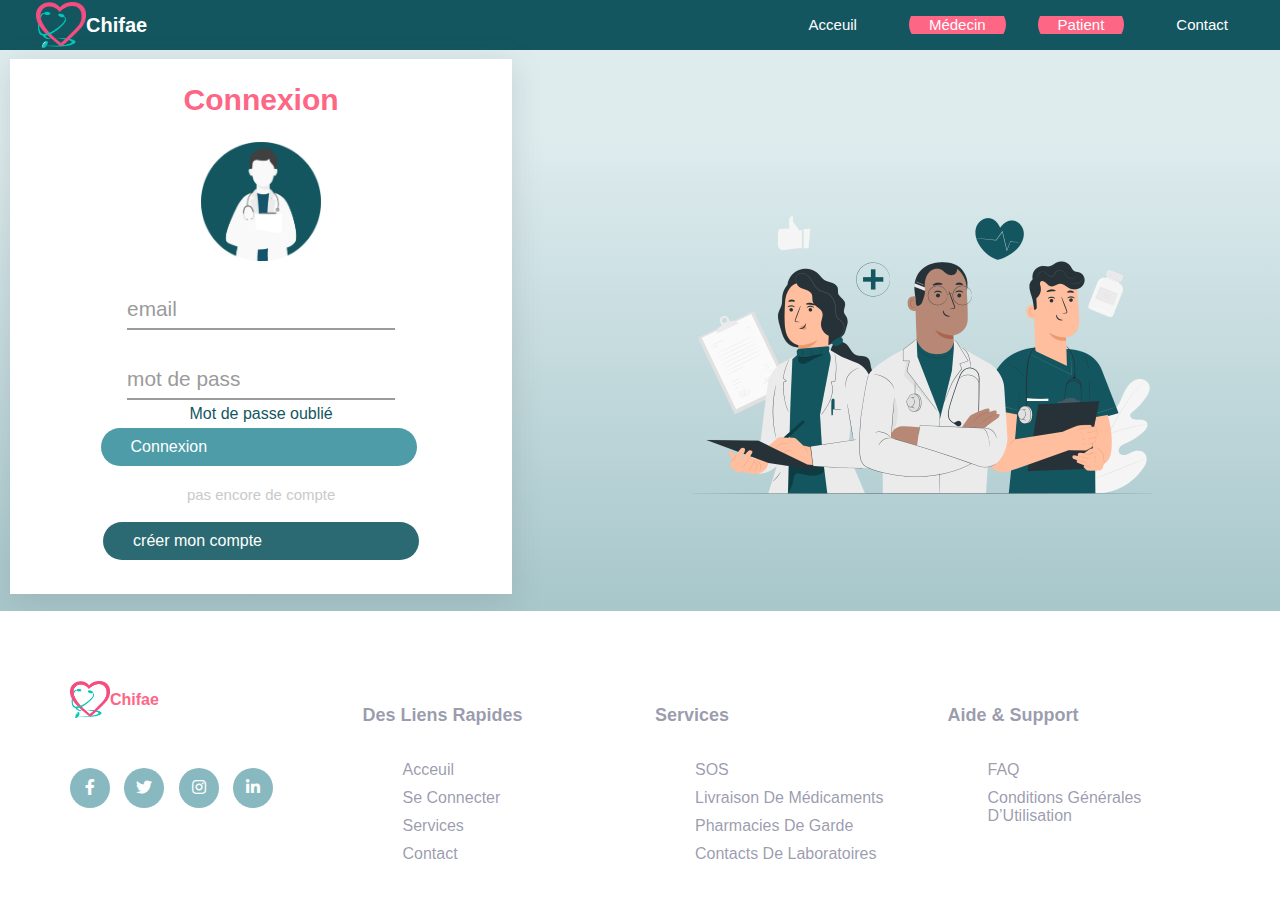
<file: connexionDoc/index.html>
<!DOCTYPE html>
<html lang="en">
<head>
    <meta charset="UTF-8">
    <meta http-equiv="X-UA-Compatible" content="IE=edge">
    <meta name="viewport" content="width=device-width, initial-scale=1.0">
    <link rel="stylesheet" href="./style.css">
    <link rel="stylesheet" type="text/css" href="https://cdnjs.cloudflare.com/ajax/libs/font-awesome/5.15.1/css/all.min.css">

    <title>Log in | Chifae </title>
</head>
<body>
    <div class="container">
        <section class="top-nav"><!--nav bar-->
            <div class="navLogo">
                <img class="logo" src="./images/Layer 1.png" alt="#">
                <span class="chifaeNav">Chifae</span>
            </div>
            <input id="menu-toggle" type="checkbox" />
            <label class='menu-button-container' for="menu-toggle">
            <div class='menu-button'></div>
            </label>
            <ul class="menu">
                <li>
                    <a  class="nav-links" href="#">Acceuil</a>
                </li>
                <li>
                    <a  class="nav-links pink" href="#">Médecin</a>
                </li>
                <li>
                    <a class="nav-links pink" href="#">Patient</a>
                </li>
                <li>
                    <a class="nav-links" href="#">Contact</a>
                </li>
            </ul>
        </section> <!--nav bar end-->

        <main>
      
            <div class="left">
                <div class="wrapCnx">
                    <h1 class="cnx">Connexion</h1>
                    <img src="./images/f.png" alt="">
                    <form action="#">
                        <div class="form_grp">
                           <input class="form_input" type="email" placeholder="email" >
                           <!-- <label class="form_label">email</label> -->
                        </div>
                    </form>
                    <form action="#">
                        <div class="form_grp">
                           <input class="form_input" type="password" placeholder="mot de pass" >
                           <!-- <label class="form_label">mot de pass</label> -->
                        </div>
                    </form>
                    <a class="btnPass" href="#">Mot de passe oublié</a>
                    
                    <a class="btn btnCnx" href="#">Connexion</a>
                    <p class="signIn">pas encore de compte</p>
                    <a class="btn btnSign" href="../medecinInscription/signUp.html">créer mon compte</a>
                </div>
            </div>
            <div class="right">
                <img src="./images/Doctors-pana.png" alt="#">
            </div>
    
    
    
           </main>
           <footer class="footer">
            <div class="content">
                <div class="row">
                 <div class="footer-col">
                    <div class="logoChifae">
                        <img class="logo" src="./images/Layer 1.png" alt="#">
                        <span class="chifae">Chifae</span>
                    </div>
                     <div class="social-links">
                         <a href="#"><i class="fab fa-facebook-f"></i></a>
                         <a href="#"><i class="fab fa-twitter"></i></a>
                         <a href="#"><i class="fab fa-instagram"></i></a>
                         <a href="#"><i class="fab fa-linkedin-in"></i></a>
                     </div>
                 </div>
                    <div class="footer-col">
                        <h4>des liens rapides</h4>
                        <ul>
                            <li><a href="#">Acceuil </a></li>
                            <li><a href="#">Se connecter</a></li>
                            <li><a href="#">services</a></li>
                            <li><a href="#">contact</a></li>
                        </ul>
                    </div>
                    <div class="footer-col">
                        <h4>Services</h4>
                        <ul>
                            <li><a href="#">SOS</a></li>
                            <li><a href="#">livraison de médicaments</a></li>
                            <li><a href="#">Pharmacies de garde</a></li>
                            <li><a href="#">Contacts de Laboratoires</a></li>
                            
                        </ul>
                    </div>
                    <div class="footer-col">
                        <h4>Aide &amp; Support</h4>
                        <ul>
                            <li><a href="#">FAQ</a></li>
                            <li><a href="#">Conditions Générales d’Utilisation </a></li>
                            
                        </ul>
                    </div>
                    
                </div>
            </div>
       </footer>
    </div>
</body>
</html>
</file>
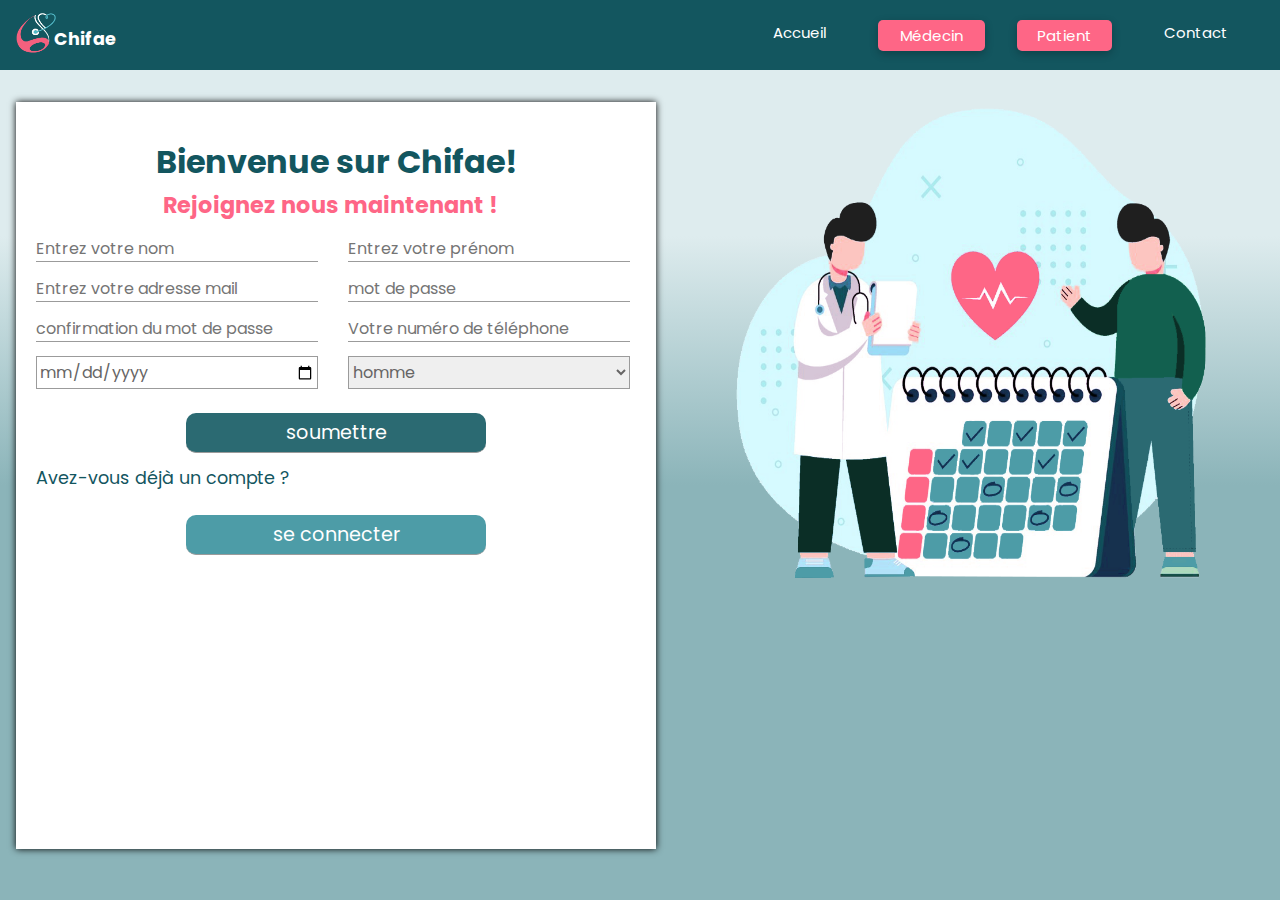
<file: inscriptionPatient/index.html>
<!DOCTYPE html>
<html lang="en">

<head>
    <meta charset="UTF-8">
    <meta http-equiv="X-UA-Compatible" content="IE=edge">
    <meta name="viewport" content="width=device-width, initial-scale=1.0">
    <link rel="stylesheet" href="./style.css">
    <link
        href="https://fonts.googleapis.com/css2?family=Abel&family=Anton&family=Josefin+Sans:wght@100&family=Lexend+Deca:wght@100&family=Livvic:wght@100&family=Poppins:wght@300;400;500;600;700;800&display=swap"
        rel="stylesheet">
    <link rel="stylesheet" href="https://fonts.googleapis.com/icon?family=Material+Icons">
    <link rel="stylesheet"
        href="https://fonts.googleapis.com/css2?family=Material+Symbols+Outlined:opsz,wght,FILL,GRAD@20..48,100..700,0..1,-50..200" />
    <link rel="stylesheet" href="https://cdnjs.cloudflare.com/ajax/libs/font-awesome/6.1.1/css/all.min.css"
        integrity="sha512-KfkfwYDsLkIlwQp6LFnl8zNdLGxu9YAA1QvwINks4PhcElQSvqcyVLLD9aMhXd13uQjoXtEKNosOWaZqXgel0g=="
        crossorigin="anonymous" referrerpolicy="no-referrer" />
    <title>Inscription | Chifae</title>
</head>

<body>
    <div class="container">

        <div class="navbar">
            <meta name="viewport" content="width=device-width, initial-scale=1">
            <section class="top-nav">
                <!--nav bar-->
                <div class="logo-left">
                    <img class="logo" src="./images/logo.png" alt="#">
                    <h4 class="title-nav">Chifae</h4>
                </div>
                <input id="menu-toggle" type="checkbox" />
                <label class='menu-button-container' for="menu-toggle">
                    <div class='menu-button'></div>
                </label>
                <ul class="menu">
                    <li>
                        <a class="nav-links" href="#">Accueil</a>
                    </li>
                    <li class="medecin">
                        <a class="nav-links " href="#">Médecin</a>
                    </li>
                    <li class="patient">
                        <a class="nav-links " href="#">Patient</a>
                    </li>
                    <li>
                        <a class="nav-links" href="#">Contact</a>
                    </li>
                </ul>
            </section>
            <!--nav bar end-->
        </div>
        <main>
            <div class="boite-insc">
                <h3>Bienvenue sur Chifae!</h3>
                <h4>Rejoignez nous maintenant !</h4>
                <div class="boite-entier">
                    
                        <input type="text" placeholder="Entrez votre nom">
                        <input type="text" placeholder="Entrez votre prénom">
                        <input type="email" placeholder="Entrez votre adresse mail">
                        <input type="password" name="password" id="psw" placeholder="mot de passe">
                   
                        <input type="password" name="password2" id="psw2"
                            placeholder="confirmation du mot de passe">
                        <input type="tel" placeholder="Votre numéro de téléphone">
                    
                    
                        <input type="date">
                        <select name="gender" id="genre">
                            <option value="homme">homme</option>
                            <option value="femme">femme</option>
                        </select>
                   
                    <input type="submit" value="soumettre" class="inscrire">
                    <div class="qst">Avez-vous déjà un compte ?</div>
                    <input type="submit" value="se connecter" class="se-connecter">
                </div>
            </div>
            <div class="imgP"><img src="images/trtrt.png" alt="patientImg" class="img"></div>
        </main>
    </div>





</body>

</html>
</file>
<file: connexionDoc/style.css>
@import url(https://fonts.googleapis.com/css?family=Raleway);
:root{
    --color-green:#13565f;
    --color-black:#262626;
    --color-background:#f3f8fe;
    --shadow:rgba(100,100,111,0.2) 0px 7px 29px 0px;
    --text-color: #707070;
    --color-pink:#fe6686;
    --color-green2: #2b6a72;
  --color-green3: #4d9ca7;
}



h2 {
  vertical-align: center;
  text-align: center;
}

html, body {
  margin: 0;
  
  height: 100%;
  background: rgb(2,0,36);
  background: linear-gradient(0deg,  rgb(139, 180, 185) 15%, rgb(97, 143, 149) 85%);
}

* {
  font-family: "poppins",sans-serif;
  box-sizing: border-box;
  border: none;
}
li{
    list-style: none;
}
a{
    text-decoration: none;
}

/* the grid layout */
.container {
    width: 100% !important;
    display: grid;
    height: 100%;
    grid-template-rows: 100px 1.4fr 1fr;
    grid-template-areas: 
      "nav "
      "main "
      "footer ";
      overflow-x: hidden;
      background: linear-gradient(0deg, rgb(139, 180, 185) 5%, rgba(222, 236, 238, 1) 85%);
      
     
  }
  
  section.top-nav {
    width: 100%;
    grid-area: nav;
  }
  
  main {
    grid-area: main;
    
  }
  
  footer {
    /* background:  rgb(171, 165, 165); */
    grid-area: footer;
  }
  
  











/* nav bar  */
.top-nav {
    display: flex;
    flex-direction: row;
    align-items: center;
    justify-content: space-between;
    background-color: var(--color-green);
    /* W3C, IE 10+/ Edge, Firefox 16+, Chrome 26+, Opera 12+, Safari 7+ */
    color: var(--color-green);
    height: 50px;
    padding: 1em;
    grid-area: navbar;
    width: 100%;
  }
  
  .top-nav .logo{
      width: 50px;
  }
  .top-nav .navLogo{
     display: flex;
     align-items: center;
     margin-left: 20px;
  }
  .top-nav .navLogo .chifaeNav{
    font-weight: 700;
    color: white;
    font-size: 20px;
  }
  .top-nav .menu .nav-links{
      color: white;
      font-size: 15px;
      
      padding: 10px 20px;
      border-radius: 30px;
      font-weight: 400;
  }
  .top-nav .menu .nav-links:hover{
     
      
  }
  .menu {
    display: flex;
    flex-direction: row;
    list-style-type: none;
    margin: 0 ;
    padding: 0;
  }
  
  .menu > li {
    margin: 0 1rem;
    overflow: hidden;
  }
  
  .menu-button-container {
    display: none;
    height: 100%;
    width: 30px;
    cursor: pointer;
    flex-direction: column;
    justify-content: center;
    align-items: center;
  }
  
  #menu-toggle {
    display: none;
  }
  
  .menu-button,
  .menu-button::before,
  .menu-button::after {
    display: block;
    background-color: black;
    position: absolute;
    height: 2px;
    width: 25px;
    transition: transform 900ms cubic-bezier(0.23, 1, 0.32, 1);
    border-radius: 2px;
  }
  
  .menu-button::before {
    content: '';
    margin-top: -8px;
  }
  
  .menu-button::after {
    content: '';
    margin-top: 8px;
  }
  
  #menu-toggle:checked + .menu-button-container .menu-button::before {
    margin-top: 0px;
    transform: rotate(405deg);
  }
  
  #menu-toggle:checked + .menu-button-container .menu-button {
    background: rgba(255, 255, 255, 0);
  }
  
  #menu-toggle:checked + .menu-button-container .menu-button::after {
    margin-top: 0px;
    transform: rotate(-405deg);
  }
  .pink{
    padding: 37px 20px;
     background-color: var(--color-pink);
  }


/* nav bar end */



/*==============MAIN SECTION============================================= */

a{
    color: black;
  }
  main{
    display: grid;
    grid-template-columns: 1fr 1.5fr;
    grid-template-areas: 
    "left right";
    background-color:linear-gradient(0deg,  rgb(10, 21, 23) 5%, rgb(122, 145, 148) 85%);;
    
  }
  main .left{
    box-shadow: rgba(100, 100, 111, 0.2) 0px 7px 29px 0px;
    background-color: white;
    height: 535px !important;
    margin-left: 2%;
    margin-top: -8%;
    margin-bottom: 3%;
  }
  main .left .wrapCnx{
    display: flex;
    flex-direction: column;
    gap: .3rem;
    align-items: center;
    justify-content: center;
    height: 100%;
    margin:0px auto;
    width: 70%;
  }
  main .left img{
    width: 120px;
    position: relative;
  }
  main .left .wrapCnx h1.cnx{
      font-size: 30px;
      color: var(--color-pink);
      margin-top: 40px;
  }
  main .left .wrapCnx .signIn{
     font-size: 15px;
     color: rgb(203, 201, 201);
     margin-left: 0%;
  }
  
  main .right{
   background-color:linear-gradient(0deg,  rgb(139, 180, 185) 5%, rgba(222,236,238,1) 85%);
  }
  main .right img{
    margin-left: 20%;
  }
  
  /* input */
  .form_grp{
    position: relative;
    width: 100%;
    padding: 15px 0 0;
    margin-top: 10px;
  }
  .form_input{
    width: 100%;
    border: 0;
    border-bottom: 2px solid #9b9b9b;
    outline: 0;
    font-size: 1.3rem;
    padding: 7px 0;
    background: transparent;
    transition: border-color 0.2s;
  }
  .form_input::placeholder{
    color: #9b9b9b;
  }
  /* .form_label{
    position: absolute;
    top: 0;
    display: block;
    transition: 0.2s;
    font-size: 1.2rem;
    color: #9b9b9b; 
  } */
  .form_input:placeholder-shown ~ .form_label{
    font-size: 1.3rem;
    cursor: text;
    top: 20px;
  }
  .form_input:focus{
    padding-bottom: 3px;
    font-weight: 700;
    border-width: 3px;
    border-color: var(--color-green3);
  }
  .form_input:focus ~ .form_label{
    position: absolute;
    top: 0;
    display: block;
    transition: 700ms;
    font-size: 1rem;
    font-weight: 700;
    color: #4d9ca7;
  }
  input:focus::placeholder {
    color: transparent;
  }
  /* input end */
  
  
  .btnPass{
    color: var(--color-green);
    margin-left: 0% !important;
  }
  
  .btn{
    
    width: 90%;
    padding: 10px 30px;
    border-radius: 20px;
    color: white;
  }
  .btnCnx{
    background-color: var(--color-green3);
    margin-left: -5px;
  }
  .btnSign{
    background-color: var(--color-green2);
    margin-bottom: 50px;
  }
 input{
    border-top-style: hidden;
    border-right-style: hidden;
    border-left-style: hidden;
 }
  /* MAIN SECTION END */
  
  /* FOOTER */

  .footer .content{
	max-width: 1170px;
	margin:auto;
}
.row{
	display: flex;
	flex-wrap: wrap;
}
ul{
	list-style: none;
}



.footer{
	background-color: white;
    padding: 70px 0;
    height: 300px ;
    margin-top: -5px;
    width: 100% !important;
}
.footer-col{
   width: 25%;
   padding: 0 15px;
}
.footer-col h4{
	font-size: 18px;
	color: rgba(88, 89, 120, 0.6);
	text-transform: capitalize;
	margin-bottom: 35px;
	font-weight: 700;
	position: relative;
}
/* .footer-col h4::before{
	content: '';
	position: absolute;
	left:0;
	bottom: -10px;
	background-color: #e91e63;
	height: 2px;
	box-sizing: border-box;
	width: 50px;
} */
.footer-col h4:hover{
  color: #037ef3;
}
.footer-col ul li:not(:last-child){
	margin-bottom: 10px;
}
.footer-col ul li a{
	font-size: 16px;
	text-transform: capitalize;
	color: rgba(88, 89, 120, 0.6);
	text-decoration: none;
	font-weight: 300;

	transition: all 0.3s ease;
}
.footer-col ul li a:hover{
	color: #037ef3;
	padding-left: 8px;
}
.footer-col .social-links a{
	display: inline-block;
	height: 40px;
	width: 40px;
	background-color: #88b8c0;
	margin:0 10px 10px 0;
	text-align: center;
	line-height: 40px;
	border-radius: 50%;
	color: white;
	transition: all 0.3s ease;
}
.footer .footer-col .logo{
  width: 40px;
}
.footer .footer-col .chifae{
  color: var(--color-pink);
  font-weight: 700;
}
.footer .footer-col .logoChifae{
  display: flex;
  align-items: center;
  margin-bottom: 50px;
}
/* .footer-col .social-links a:hover{
	color: var(--color-pink);
	background-color: #ffffff;
} */
/* footer end */































@media only screen and (min-width: 965px) and (max-width: 1160px){
  footer.footer{
    width: 100% !important;
    margin-right: -10% !important;
  }
  main .left{
    margin-right:3% !important ;
    margin-top: 1% !important;
  }
} 







  
  @media (max-width: 900px) {
    .menu-button-container {
      display: flex;
      position: relative;
    }
    .menu {
      position: absolute;
      top: 0;
      margin-top: 50px;
      left: 0;
      flex-direction: column;
      width: 841px;
      justify-content: center;
      align-items: center;
      width: 100%;
      z-index: 10;
      
    }
    main .left{
      margin-right: 3% !important;
      margin-left: 3% !important;
      margin-top: 2% !important;
    }
    
    label.menu .menu-button-container{
        margin-right: 500px;
        position: absolute;
        right: 150px;
    }
    #menu-toggle ~ .menu li {
      height: 0;
      margin: 0;
      padding: 0;
      border: 0;
      transition: height 400ms cubic-bezier(0.23, 1, 0.32, 1);
    }
    #menu-toggle:checked ~ .menu li {
      border: 1px solid #333;
      height: 2.5em;
      padding: 0.5em;
      transition: height 400ms cubic-bezier(0.23, 1, 0.32, 1);
      
    }
    .menu > li {
      display: flex;
      justify-content: center;
      margin: 0;
      padding: 0.5em 0;
      width: 100%;
      color: white;
      background-color: #222;
    }
    .menu > li:not(:last-child) {
      border-bottom: 1px solid #444;
    }
   
  }


  
  /* nav bar end */ 

@media only screen and (max-width:960px){
    .container main{
        display: grid;
        grid-template-columns: 1fr;
        grid-template-areas: 
        "left";
    }
    .container main .right{
        display: none;
    }
    .container main .left{
        margin-right: 3% !important;
        margin-left: 3% !important;
    }
    .footer{
      height: auto !important;
      width: 100%;
    }
    main .left{
      margin-top: 3% !important;
    }


}



/* footer */
/*responsive*/
@media(max-width: 767px){
  .footer{
    height: auto !important;
    width: 100%;
  }
    .footer-col{
      width: 50%;
      margin-bottom: 30px;
      
  }
  }
  @media(max-width: 574px){
    .footer-col{
      width: 100%;
      height: 190px !important;
  }
  }
</file>
<file: inscriptionPatient/style.css>
@import url(https://fonts.googleapis.com/css?family=Raleway);

:root {
  --color-green: #13565f;
  --color-black: #262626;
  --color-background: #f3f8fe;
  --shadow: rgba(100, 100, 111, 0.2) 0px 7px 29px 0px;
  --text-color: #707070;
  --color-pink: #fe6686;

  --color-white: white;
  --color-green2: #2b6a72;
  --color-green3: #4d9ca7;

  --container_width_lg: 80%;
  --container_width_mg: 90%;
  --container_width_sm: 94%;

  --transition: all 400ms ease;

}



h2 {
  vertical-align: center;
  text-align: center;
}

html,
body {
  margin: 0;
  height: 100%;
  background-color: #e6edee;

}

* {
  font-family: "poppins", sans-serif;
  box-sizing: border-box;
  margin: 0;
  padding: 0;
}

li {
  list-style: none;
}

a {
  text-decoration: none;
}

.container {
  width: 100%;
  height: 100%;
  display: grid;
  grid-template-rows: auto 1fr;
  grid-template-areas:
    "navbar "
    "main ";




}

.container .navbar {
  grid-area: navbar;

}




/* nav bar  */
.top-nav {
  display: flex;
  flex-direction: row;
  align-items: center;
  justify-content: space-between;
  background-color: var(--color-green);
  /* W3C, IE 10+/ Edge, Firefox 16+, Chrome 26+, Opera 12+, Safari 7+ */
  color: var(--color-green);
  height: 70px;
  padding: 1em;
  grid-area: navbar;
  width: 100%;
}

.logo-left {
  display: flex;
  flex-direction: row;

}

.title-nav {
  color: #fff;
  font-size: 1.1rem;
  margin-top: 8px;
}

.top-nav .logo {
  width: 40px;
  height: 40px;
  margin-top: -5px;
}

.top-nav .navLogo {
  display: flex;
  align-items: center;
  margin-left: 20px;
}

.top-nav .navLogo .chifaeNav {
  font-weight: 700;
  color: white;
  font-size: 20px;
}

.top-nav .menu .nav-links {
  color: white;
  font-size: 15px;

  padding: 10px 20px;
  border-radius: 30px;
  font-weight: 400;
}

.top-nav .menu .nav-links:hover {
  transition: .5s;

}



.menu {
  display: flex;
  flex-direction: row;
  list-style-type: none;
  margin: 0;
  padding: 0;

}

.menu>li {
  margin: 0 1rem;
  overflow: hidden;


}

.menu li a {

  margin-top: -6px;
}

.menu-button-container {
  display: none;
  height: 100%;
  width: 30px;
  cursor: pointer;
  flex-direction: column;
  justify-content: center;
  align-items: center;
}

#menu-toggle {
  display: none;
}

.menu-button,
.menu-button::before,
.menu-button::after {
  display: block;
  background-color: #fff;
  position: absolute;
  height: 2px;
  width: 25px;
  transition: transform 900ms cubic-bezier(0.23, 1, 0.32, 1);
  border-radius: 2px;
}

.menu-button::before {
  content: '';
  margin-top: -8px;
}

.menu-button::after {
  content: '';
  margin-top: 8px;
}

#menu-toggle:checked+.menu-button-container .menu-button::before {
  margin-top: 0px;
  transform: rotate(405deg);
}

#menu-toggle:checked+.menu-button-container .menu-button {
  background: rgba(241, 3, 3, 0)
}

#menu-toggle:checked+.menu-button-container .menu-button::after {
  margin-top: 0px;
  transform: rotate(-405deg);
}

.pink {
  padding: 40px 20px !important;
  border-radius: 10px !important;
  background-color: var(--color-pink);
}

.medecin {
  background-color: var(--color-pink);
  border-radius: 5px;
  cursor: pointer;
  padding: 3px 2px;
  box-shadow: rgba(0, 0, 0, 0.24) 0px 3px 8px;
}

.patient {

  background-color: var(--color-pink);
  border-radius: 5px;
  cursor: pointer;
  padding: 3px 0px;
  box-shadow: rgba(0, 0, 0, 0.24) 0px 3px 8px;

}

.patient:hover {
  padding: 4px 8px;
}

.medecin:hover {
  padding: 4px 6px;
}
/*============MAIN SECTION ================*/

main {
  grid-area: main;
  background: linear-gradient(0deg, rgb(139, 180, 185) 50%, rgba(222, 236, 238, 1) 80%) !important;

  display: grid;
  grid-template-columns: 1fr 1fr;
}

.boite-insc {
  padding: 20px;
  width: 100%;
  height: 90%;
  background: #ffffff;
  margin-top: 2rem;
  margin-left: 1rem;
  box-shadow: 0 0 7px black;
}

.boite-insc h3,
.boite-insc h4 {
  text-align: center;
}
 .boite-entier  {
  display: flex;
  flex-direction: row;
  flex-wrap: wrap;
  gap:5%;

 }
 input , select{
  width: 47%;
  margin-top: 14px;
  font-size: 1rem;
 }
input {
  border: none;
  border-bottom: 1px solid #9b9b9b;
}
select{
  border: 1px solid #9b9b9b;
  color: #666565;
}
 
h3 {
  font-size: 2rem;
  margin-top: 1rem;
  color: var(--color-green);
}

h4 {

  margin-top: 2px;
  color: #fe6686;
  margin-left: 1%;
  font-size: 1.4rem;
  margin-left: -2%;
}
input[type="date"]{
  border: 1px solid #9b9b9b !important;
  padding: 2px;
  color:#666565;
}
input[type="submit"] {
  font-size: 1.2rem;
  margin-top: 4%;
  margin-left: 25%;
  padding: 5px;
  border-radius: 10px;
  width: 50%;
  cursor: pointer;
  color: #fff;
  position: relative;
  top: 2%;
  

}
.se-connecter {

  background: var(--color-green3);
}
.se-connecter:hover {
  background: #408a94;
}

.inscrire {
  background: var(--color-green2);
}
.inscrire:hover {
  background: #255e66;
}
.qst {
  margin-top: 2%;
  font-size: 1.1rem;
  color: var(--color-green);
}

.img {
  width: 470px;
  height: 470px;
  margin-top: 6%;
  margin-left: 15%;
}

/*==============END MAIN SECTION===============*/

/* ===========================nav bar end======================================== */





























































/* ===============================SMALL=============================================== */

@media only screen and (max-width:800px) {


  .img {
    display: none;
  }

  main {
    width: 100vw;
    height: 100vh;
  }

  .boite-insc {
    width: 80vw;
    margin-left: 10vw;
  }

  .top-nav {
    width: 100vw;
  }
}








/* ======================NAV BAR RESPONSIVE=================================== */


@media (max-width: 900px) {
  .menu-button-container {
    display: flex;
    position: relative;
  }

  .menu {
    position: absolute;
    top: 0;
    margin-top: 50px;
    left: 0;
    flex-direction: column;
    width: 841px;
    justify-content: center;
    align-items: center;
    width: 100%;
    z-index: 10;

  }

  main .left {
    margin-right: 3% !important;
    margin-left: 3% !important;
    margin-top: 2% !important;
  }

  label.menu .menu-button-container {
    margin-right: 500px;
    position: absolute;
    right: 150px;
  }

  #menu-toggle~.menu li {
    height: 0;
    margin: 0;
    padding: 0;
    border: 0;
    transition: height 400ms cubic-bezier(0.23, 1, 0.32, 1);
  }

  #menu-toggle:checked~.menu li {
    border: 1px solid #333;
    height: 2.5em;
    padding: 0.5em;
    transition: height 400ms cubic-bezier(0.23, 1, 0.32, 1);

  }

  .menu>li {
    display: flex;
    justify-content: center;
    margin: 0;
    padding: 0.5em 0;
    width: 100%;
    color: white;
    background-color: #222;
  }

  .menu>li:not(:last-child) {
    border-bottom: 1px solid #444;
  }


}



/* ============================nav bar end======================================= */



/*====================MAIN SECTION======================*/

@media (max-width:600px){
  .boite-entier  {
    display: flex;
    flex-direction: column;
    flex-wrap: wrap;
    gap:1%;
   }
   input,select{
    width: 100%;
   }
   h3{
    font-size: 1.6rem;
   }

   .img{
    display: none;
   }
   .boite-insc{
    overflow-x: hidden;
    width: 80%;
   }
}


@media  (max-width:600px) {

  main{
    display: block;
    min-height: 140vh;
  }
  input[type="submit"]{
    width: 100%;
    margin-left: 0;
  }
  .boite-insc {
   height: auto;
  }
} 

@media (min-width:601px) and (max-width:878px){
  main{
    display: grid;
grid-template-columns: 1fr;
min-height: 130vh;  }
.boite-insc{
  width: 90%;
  min-height: 80%;
  margin-left: 5%;
}
.img{
  display: none;
}
}

@media (min-width:879px) and (max-width:1062px){
  
  .img{
    width: 80%;
    height: 75%;
    margin-top: 15%;
  }
  main{
    display: grid;
    grid-template-columns: 600px 1fr;
  }
}

@media screen and (max-width:414px){
  main{
    min-height: 145vh;
  }
  .boite-insc{
    margin-top: 10%;
  }
}

@media screen and (min-width:768px) and (max-width:768px) {
  main {
    height: 100vh;

  }
  .boite-insc{
    height: 100px;
    margin-top: 15%;
  }
}
</file>
